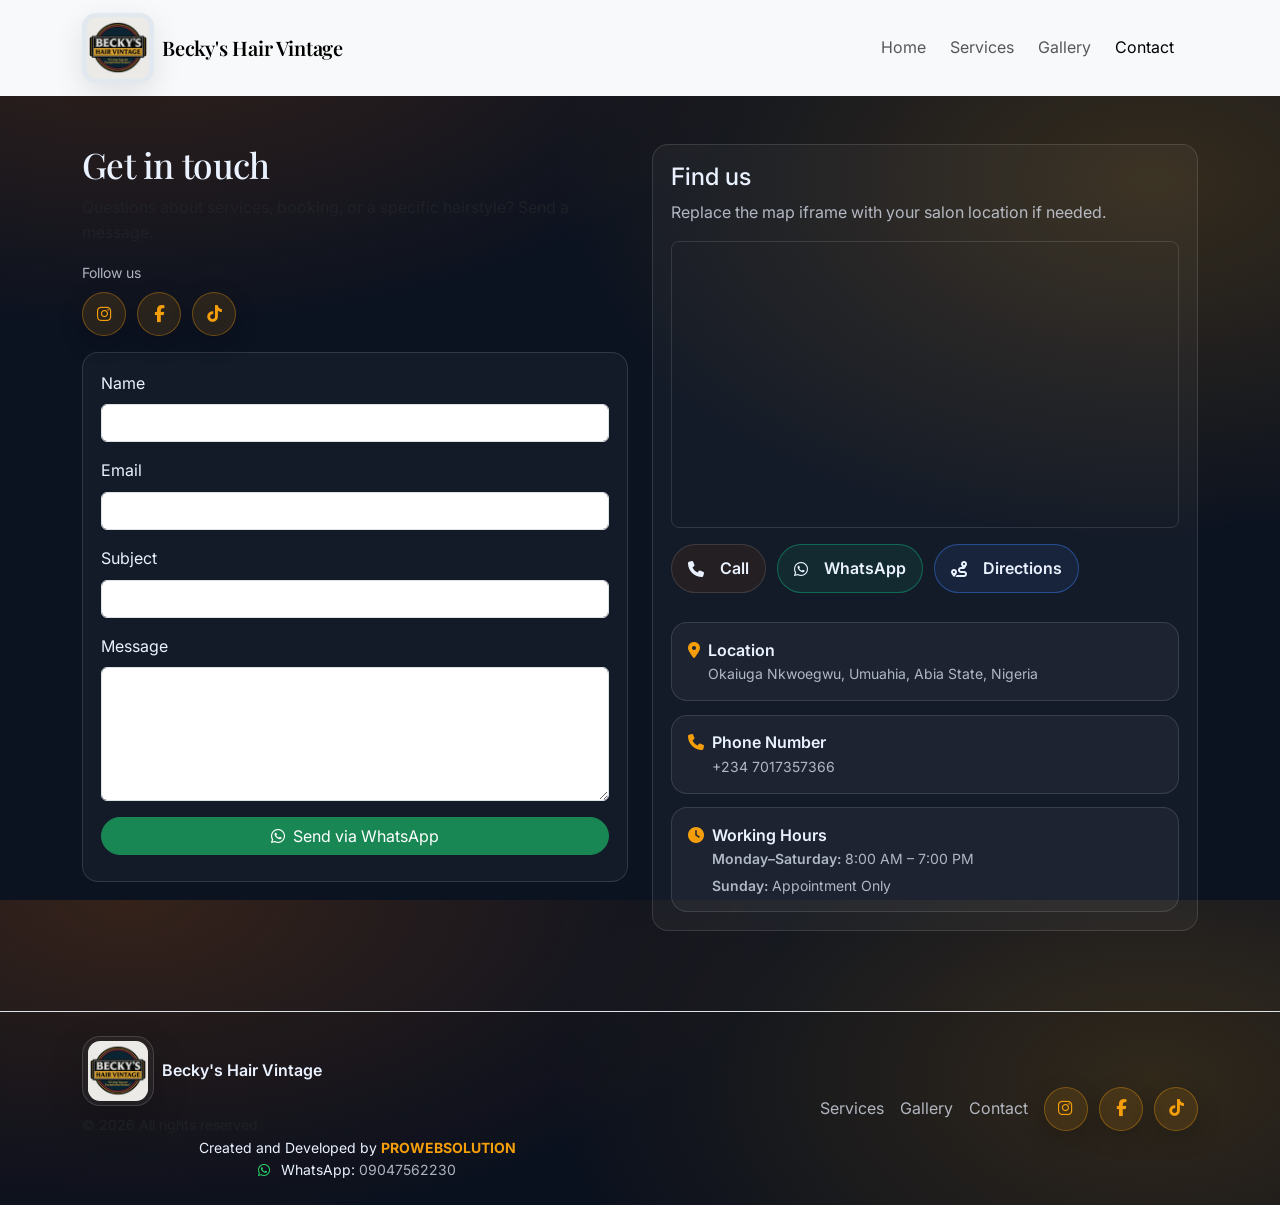
<file: pages/contact.html>
<!doctype html>
<html lang="en">
  <head>
    <meta charset="utf-8" />
    <meta name="viewport" content="width=device-width, initial-scale=1" />
    <meta name="description" content="Contact Becky's Hair Vintage — EmailJS form and Google Maps embed." />
    <meta name="theme-color" content="#b45309" />

    <title>Contact | Becky's Hair Vintage</title>

    <link rel="preconnect" href="https://fonts.googleapis.com" />
    <link rel="preconnect" href="https://fonts.gstatic.com" crossorigin />
    <link href="https://fonts.googleapis.com/css2?family=Playfair+Display:wght@400;600&family=Inter:wght@300;400;600&display=swap" rel="stylesheet" />

    <link href="https://cdn.jsdelivr.net/npm/bootstrap@5.3.3/dist/css/bootstrap.min.css" rel="stylesheet" />
    <link href="https://cdnjs.cloudflare.com/ajax/libs/font-awesome/6.5.2/css/all.min.css" rel="stylesheet" />

    <link href="https://cdn.jsdelivr.net/npm/aos@2.3.4/dist/aos.css" rel="stylesheet" />

    <link rel="stylesheet" href="../css/style.css" />
    <link rel="icon" href="../assets/icons/favicon.ico" type="image/x-icon" />
    <link rel="apple-touch-icon" href="../assets/icons/apple-touch-icon.png" />
  </head>

  <body>
    <a class="skip-link" href="#main">Skip to content</a>

    <header class="site-header" data-aos="fade-down">
      <nav class="navbar navbar-expand-lg bg-body-tertiary py-2" aria-label="Primary navigation">
        <div class="container">
          <a class="navbar-brand d-flex align-items-center gap-2" href="../index.html" aria-label="Becky's Hair Vintage 2 Home">
              <img src="../assets/images/logo.png" alt="Becky's Hair Vintage Logo" />
            <span class="brand-text">Becky's Hair Vintage</span>
          </a>

          <button
            class="navbar-toggler"
            type="button"
            data-bs-toggle="collapse"
            data-bs-target="#navbarNav"
            aria-controls="navbarNav"
            aria-expanded="false"
            aria-label="Toggle navigation"
          >
            <span class="navbar-toggler-icon" aria-hidden="true"></span>
          </button>

          <div class="collapse navbar-collapse" id="navbarNav">
            <ul class="navbar-nav ms-auto align-items-lg-center gap-lg-2">
              <li class="nav-item"><a class="nav-link" href="../index.html">Home</a></li>
              <li class="nav-item"><a class="nav-link" href="./services.html">Services</a></li>
              <li class="nav-item"><a class="nav-link" href="./gallery.html">Gallery</a></li>

              <li class="nav-item"><a class="nav-link active" aria-current="page" href="./contact.html">Contact</a></li>
            </ul>

            <div class="ms-lg-3 mt-3 mt-lg-0">

            </div>
          </div>
        </div>
      </nav>
    </header>

    <main id="main" class="site-main">
      <section class="section py-5" aria-labelledby="contact-title">
        <div class="container">
          <div class="row g-4">
            <div class="col-12 col-lg-6" data-aos="fade-up">
              <h1 class="section-title" id="contact-title">Get in touch</h1>
              <p class="text-muted">Questions about services, booking, or a specific hairstyle? Send a message.</p>

              <div class="mt-3" aria-label="Follow Becky's Hair Vintage 2 on social media">
                <div class="label-muted small mb-2">Follow us</div>
                <div class="social-icons" role="list">
                  <a
                    class="social-icon-btn"
                    href="https://www.instagram.com/glory.onyegbule?igsh=YjY4aDJrampneTNj"
                    target="_blank"
                    rel="noopener noreferrer"
                    aria-label="Instagram"
                    role="listitem"
                  >
                    <i class="fa-brands fa-instagram" aria-hidden="true"></i>
                  </a>
                  <a
                    class="social-icon-btn"
                    href="https://www.facebook.com/profile.php?id=61554486715387"
                    target="_blank"
                    rel="noopener noreferrer"
                    aria-label="Facebook"
                    role="listitem"
                  >
                    <i class="fa-brands fa-facebook-f" aria-hidden="true"></i>
                  </a>
                  <a
                    class="social-icon-btn"
                    href="https://www.tiktok.com/@gloryonyegbuyle?_r=1&_t=ZS-96zW1TzWjn6"
                    target="_blank"
                    rel="noopener noreferrer"
                    aria-label="TikTok"
                    role="listitem"
                  >
                    <i class="fa-brands fa-tiktok" aria-hidden="true"></i>
                  </a>
                </div>
              </div>

              <div class="form-card mt-3">

                <form id="contactForm" novalidate>
                  <div class="mb-3">
                    <label class="form-label" for="contactName">Name</label>
                    <input type="text" class="form-control" id="contactName" name="contactName" data-required="true" required />
                  </div>

                  <div class="mb-3">
                    <label class="form-label" for="contactEmail">Email</label>
                    <input type="email" class="form-control" id="contactEmail" name="contactEmail" data-required="true" required />
                  </div>

                  <div class="mb-3">
                    <label class="form-label" for="contactSubject">Subject</label>
                    <input type="text" class="form-control" id="contactSubject" name="contactSubject" data-required="true" required />
                  </div>

                  <div class="mb-3">
                    <label class="form-label" for="contactMessage">Message</label>
                    <textarea class="form-control" id="contactMessage" name="contactMessage" rows="5" data-required="true" required></textarea>
                  </div>

                  <button class="btn btn-success rounded-pill w-100" type="submit">
                    <i class="fa-brands fa-whatsapp me-2" aria-hidden="true"></i>Send via WhatsApp
                  </button>
                  <p id="contactStatus" class="label-muted small mt-2 mb-0" role="status" aria-live="polite"></p>

                </form>
              </div>
            </div>

            <div class="col-12 col-lg-6" data-aos="fade-up" data-aos-delay="100">
              <div class="form-card">
                <h2 class="h4">Find us</h2>
                <p class="label-muted">Replace the map iframe with your salon location if needed.</p>

                <div class="ratio ratio-16x9 rounded-3 overflow-hidden" style="border:1px solid rgba(255,255,255,.12)">
                  <iframe
                    title="Google Maps showing Becky's Hair Vintage 2 location"
                    loading="lazy"
                    referrerpolicy="no-referrer-when-downgrade"
                    src="https://www.google.com/maps?q=Okaiuga%20Nkwoegwu%2C%20Umuahia%2C%20Abia%20State%2C%20Nigeria&output=embed"
                    class="w-100 h-100"
                    style="border:0"
                    allowfullscreen
                  ></iframe>
                </div>

                <div class="mt-3 contact-info-grid">
                  <!-- Contact action buttons -->
                  <div class="contact-actions" aria-label="Quick contact actions">
                    <a
                      class="action-btn action-btn-call"
                      href="tel:+2347017357366"
                      aria-label="Call +234 7017357366"
                    >
                      <i class="fa-solid fa-phone me-2" aria-hidden="true"></i>
                      Call
                    </a>

                    <a
                      class="action-btn action-btn-whatsapp"
                      href="https://wa.me/2347017357366?text="
                      target="_blank"
                      rel="noopener noreferrer"
                      aria-label="Chat on WhatsApp"
                    >
                      <i class="fa-brands fa-whatsapp me-2" aria-hidden="true"></i>
                      WhatsApp
                    </a>

                    <a
                      class="action-btn action-btn-directions"
                      href="https://www.google.com/maps/dir/?api=1&destination=Okaiuga%20Nkwoegwu%2C%20Umuahia%2C%20Abia%20State%2C%20Nigeria"
                      target="_blank"
                      rel="noopener noreferrer"
                      aria-label="Get directions on Google Maps"
                    >
                      <i class="fa-solid fa-route me-2" aria-hidden="true"></i>
                      Directions
                    </a>
                  </div>

                  <!-- Contact Information Cards -->
                  <div class="info-card">
                    <div class="d-flex gap-2 align-items-start">
                      <i class="fa-solid fa-location-dot mt-1" aria-hidden="true" style="color: var(--primary-2)"></i>
                      <div>
                        <div class="fw-semibold">Location</div>
                        <div class="label-muted small">Okaiuga Nkwoegwu, Umuahia, Abia State, Nigeria</div>
                      </div>
                    </div>
                  </div>

                  <div class="info-card">
                    <div class="d-flex gap-2 align-items-start">
                      <i class="fa-solid fa-phone mt-1" aria-hidden="true" style="color: var(--primary-2)"></i>
                      <div>
                        <div class="fw-semibold">Phone Number</div>
                        <div class="label-muted small">+234 7017357366</div>
                      </div>
                    </div>
                  </div>

                  <div class="info-card">
                    <div class="d-flex gap-2 align-items-start">
                      <i class="fa-solid fa-clock mt-1" aria-hidden="true" style="color: var(--primary-2)"></i>
                      <div>
                        <div class="fw-semibold">Working Hours</div>
                        <div class="label-muted small">
                          <div><span class="fw-semibold">Monday–Saturday:</span> 8:00 AM – 7:00 PM</div>
                          <div class="mt-1"><span class="fw-semibold">Sunday:</span> Appointment Only</div>
                        </div>
                      </div>
                    </div>
                  </div>
                </div>
              </div>
            </div>
          </div>
        </div>
      </section>
    </main>

    <footer class="site-footer border-top">
      <div class="container py-4">
        <div class="row g-3 align-items-center">
          <div class="col-12 col-md-6">
            <div class="d-flex align-items-center gap-2">
              <img src="../assets/images/logo.png" alt="Becky's Hair Vintage Logo" />
              <span class="fw-semibold">Becky's Hair Vintage</span>
            </div>

            <p class="text-muted mb-0 mt-2 small">© <span id="year"></span> All rights reserved.</p>
            <p class="footer-dev-credit mb-0 small">Created and Developed by <span class="footer-dev-name">PROWEBSOLUTION</span></p>
            <p class="footer-whatsapp mb-0 small">
              <i class="fa-brands fa-whatsapp footer-whatsapp-icon" aria-hidden="true"></i>
              WhatsApp: <a class="footer-whatsapp-link" href="https://wa.me/2349047562230" target="_blank" rel="noopener noreferrer">09047562230</a>
            </p>
          </div>
          <div class="col-12 col-md-6">
            <div class="d-flex flex-column flex-md-row gap-3 align-items-md-center justify-content-md-end">
              <ul class="footer-links list-unstyled d-flex gap-3 justify-content-md-end mb-0">
                <li><a href="./services.html">Services</a></li>
                <li><a href="./gallery.html">Gallery</a></li>

                <li><a href="./contact.html">Contact</a></li>
              </ul>

              <div class="social-icons" aria-label="Social media links">
                <a
                  class="social-icon-btn"
                  href="https://www.instagram.com/glory.onyegbule?igsh=YjY4aDJrampneTNj"
                  target="_blank"
                  rel="noopener noreferrer"
                  aria-label="Instagram"
                >
                  <i class="fa-brands fa-instagram" aria-hidden="true"></i>
                </a>
                <a
                  class="social-icon-btn"
                  href="https://www.facebook.com/profile.php?id=61554486715387"
                  target="_blank"
                  rel="noopener noreferrer"
                  aria-label="Facebook"
                >
                  <i class="fa-brands fa-facebook-f" aria-hidden="true"></i>
                </a>
                <a
                  class="social-icon-btn"
                  href="https://www.tiktok.com/@gloryonyegbuyle?_r=1&_t=ZS-96zW1TzWjn6"
                  target="_blank"
                  rel="noopener noreferrer"
                  aria-label="TikTok"
                >
                  <i class="fa-brands fa-tiktok" aria-hidden="true"></i>
                </a>
              </div>
            </div>
          </div>

        </div>
      </div>
    </footer>

    <script src="https://cdn.jsdelivr.net/npm/bootstrap@5.3.3/dist/js/bootstrap.bundle.min.js" defer></script>
    <script src="https://cdn.jsdelivr.net/npm/aos@2.3.4/dist/aos.js" defer></script>
    <script src="../js/main.js" defer></script>

    <!-- EmailJS -->
    <script src="../js/contact.js" defer></script>

    <script>
      (function () {
        'use strict';

        const WHATSAPP_NUMBER = '2347017357366';

        function show(statusEl, type, msg) {
          if (!statusEl) return;
          statusEl.classList.remove('text-success');
          statusEl.classList.remove('text-danger');
          statusEl.classList.add(type === 'success' ? 'text-success' : 'text-danger');
          statusEl.textContent = msg;
        }

        document.addEventListener('DOMContentLoaded', function () {
          const form = document.getElementById('contactForm');
          if (!form) return;

          const statusEl = document.getElementById('contactStatus');
          const required = form.querySelectorAll('[data-required="true"]');

          function validate() {
            let ok = true;

            required.forEach((field) => {
              const value = (field.value || '').trim();
              if (!value) ok = false;

              if (field.type === 'email' && value) {
                const emailOk = /^[^\s@]+@[^\s@]+\.[^\s@]+$/.test(value);
                if (!emailOk) ok = false;
              }
            });

            return ok;
          }

          form.addEventListener('submit', function (e) {
            e.preventDefault();

            if (!validate()) {
              show(statusEl, 'error', 'Please complete all required fields with valid info.');
              return;
            }

            const name = (form.contactName.value || '').trim();
            const email = (form.contactEmail.value || '').trim();
            const subject = (form.contactSubject.value || '').trim();
            const message = (form.contactMessage.value || '').trim();

            const whatsappText = `Name: ${name}\nEmail: ${email}\nSubject: ${subject}\nMessage: ${message}`;
            const url = `https://wa.me/${WHATSAPP_NUMBER}?text=${encodeURIComponent(whatsappText)}`;

            show(statusEl, 'success', 'Sent! Opening WhatsApp...');
            window.open(url, '_blank', 'noopener,noreferrer');
            form.reset();
          });
        });
      })();
    </script>

  </body>
</html>
</file>
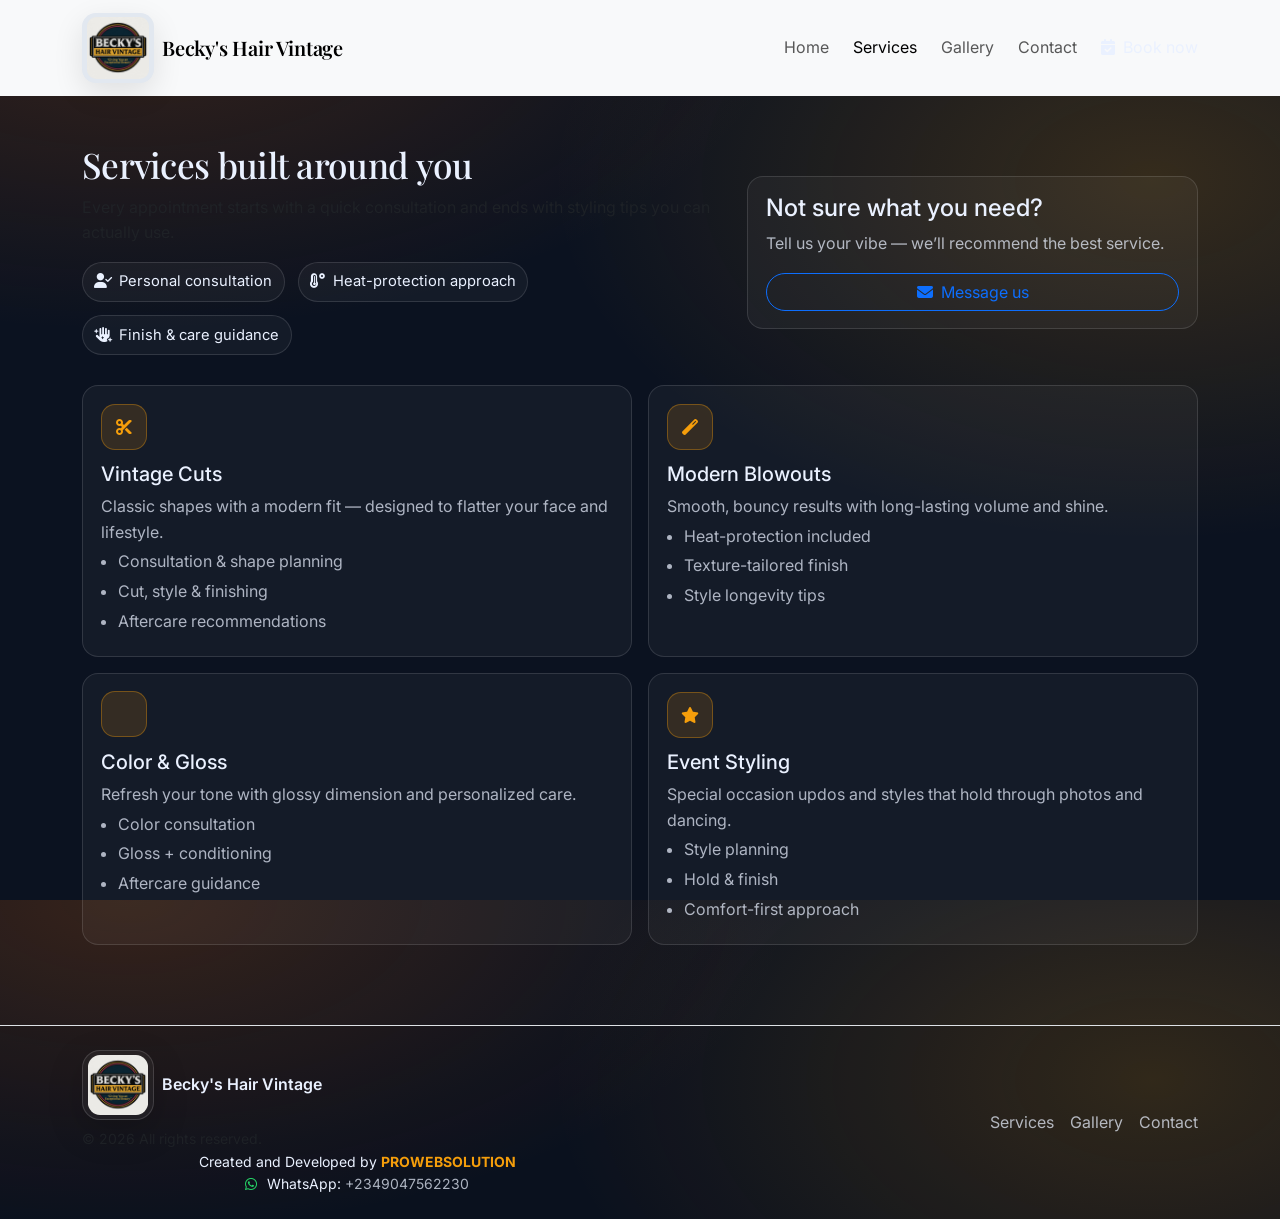
<file: pages/services.html>
<!doctype html>
<html lang="en"                                                                                                                                                                                                                                                                                                             >
  <head>
    <meta charset="utf-8" />
    <meta name="viewport" content="width=device-width, initial-scale=1" />
    <meta name="description" content="Becky's Hair Vintage — services including vintage cuts, blowouts, and color & gloss." />
    <meta name="theme-color" content="#b45309" />

    <title>Services | Becky's Hair Vintage</title>

    <link rel="preconnect" href="https://fonts.googleapis.com" />
    <link rel="preconnect" href="https://fonts.gstatic.com" crossorigin />
    <link href="https://fonts.googleapis.com/css2?family=Playfair+Display:wght@400;600&family=Inter:wght@300;400;600&display=swap" rel="stylesheet" />

    <link href="https://cdn.jsdelivr.net/npm/bootstrap@5.3.3/dist/css/bootstrap.min.css" rel="stylesheet" />
    <link href="https://cdnjs.cloudflare.com/ajax/libs/font-awesome/6.5.2/css/all.min.css" rel="stylesheet" />

    <link href="https://cdn.jsdelivr.net/npm/aos@2.3.4/dist/aos.css" rel="stylesheet" />

    <link rel="stylesheet" href="../css/style.css" />
    <link rel="icon" href="../assets/icons/favicon.ico" type="image/x-icon" />
    <link rel="apple-touch-icon" href="../assets/icons/apple-touch-icon.png" />
  </head>

  <body>
    <a class="skip-link" href="#main">Skip to content</a>

    <header class="site-header" data-aos="fade-down">
      <nav class="navbar navbar-expand-lg bg-body-tertiary py-2" aria-label="Primary navigation">
        <div class="container">
          <a class="navbar-brand d-flex align-items-center gap-2" href="../index.html" aria-label="Becky's Hair Vintage 2 Home">
              <img src="../assets/images/logo.png" alt="Becky's Hair Vintage Logo" />
            <span class="brand-text">Becky's Hair Vintage</span>
          </a>

          <button
            class="navbar-toggler"
            type="button"
            data-bs-toggle="collapse"
            data-bs-target="#navbarNav"
            aria-controls="navbarNav"
            aria-expanded="false"
            aria-label="Toggle navigation"
          >
            <span class="navbar-toggler-icon" aria-hidden="true"></span>
          </button>

          <div class="collapse navbar-collapse" id="navbarNav">
            <ul class="navbar-nav ms-auto align-items-lg-center gap-lg-2">
              <li class="nav-item"><a class="nav-link" href="../index.html">Home</a></li>
              <li class="nav-item"><a class="nav-link active" aria-current="page" href="./services.html">Services</a></li>
              <li class="nav-item"><a class="nav-link" href="./gallery.html">Gallery</a></li>

              <li class="nav-item"><a class="nav-link" href="./contact.html">Contact</a></li>
            </ul>

            <div class="ms-lg-3 mt-3 mt-lg-0">

                <i class="fa-solid fa-calendar-check me-2" aria-hidden="true"></i>Book now
              </a>
            </div>
          </div>
        </div>
      </nav>
    </header>

    <main id="main" class="site-main">
      <section class="section py-5" aria-labelledby="services-page-title">
        <div class="container">
          <div class="row g-4 align-items-center">
            <div class="col-12 col-lg-7">
              <h1 class="section-title" id="services-page-title" data-aos="fade-up">Services built around you</h1>
              <p class="text-muted" data-aos="fade-up" data-aos-delay="100">
                Every appointment starts with a quick consultation and ends with styling tips you can actually use.
              </p>
              <div class="d-flex gap-2 flex-wrap mt-3" data-aos="fade-up" data-aos-delay="150">
                <span class="chip"><i class="fa-solid fa-user-check" aria-hidden="true"></i>Personal consultation</span>
                <span class="chip"><i class="fa-solid fa-temperature-high" aria-hidden="true"></i>Heat-protection approach</span>
                <span class="chip"><i class="fa-solid fa-hand-sparkles" aria-hidden="true"></i>Finish & care guidance</span>
              </div>
            </div>
            <div class="col-12 col-lg-5" data-aos="zoom-in" data-aos-delay="150">
              <div class="form-card">
                <h2 class="h4 mb-2">Not sure what you need?</h2>
                <p class="label-muted mb-3">Tell us your vibe — we’ll recommend the best service.</p>
              <a class="btn btn-outline-primary rounded-pill w-100" href="./contact.html">
                  <i class="fa-solid fa-envelope me-2" aria-hidden="true"></i>Message us
                </a>
                

              </div>
            </div>
          </div>

          <div class="row g-3 mt-2">
            <div class="col-12 col-md-6" data-aos="fade-up">
              <article class="service-card h-100">
                <div class="service-icon" aria-hidden="true"><i class="fa-solid fa-cut"></i></div>
                <h2 class="h5 mb-2">Vintage Cuts</h2>
                <p class="label-muted mb-0">Classic shapes with a modern fit — designed to flatter your face and lifestyle.</p>
                <ul class="mini-list">
                  <li>Consultation & shape planning</li>
                  <li>Cut, style & finishing</li>
                  <li>Aftercare recommendations</li>
                </ul>
              </article>
            </div>

            <div class="col-12 col-md-6" data-aos="fade-up" data-aos-delay="50">
              <article class="service-card h-100">
                <div class="service-icon" aria-hidden="true"><i class="fa-solid fa-wand-magic"></i></div>
                <h2 class="h5 mb-2">Modern Blowouts</h2>
                <p class="label-muted mb-0">Smooth, bouncy results with long-lasting volume and shine.</p>
                <ul class="mini-list">
                  <li>Heat-protection included</li>
                  <li>Texture-tailored finish</li>
                  <li>Style longevity tips</li>
                </ul>
              </article>
            </div>

            <div class="col-12 col-md-6" data-aos="fade-up" data-aos-delay="100">
              <article class="service-card h-100">
                <div class="service-icon" aria-hidden="true"><i class="fa-solid fa-sparkles"></i></div>
                <h2 class="h5 mb-2">Color & Gloss</h2>
                <p class="label-muted mb-0">Refresh your tone with glossy dimension and personalized care.</p>
                <ul class="mini-list">
                  <li>Color consultation</li>
                  <li>Gloss + conditioning</li>
                  <li>Aftercare guidance</li>
                </ul>
              </article>
            </div>

            <div class="col-12 col-md-6" data-aos="fade-up" data-aos-delay="150">
              <article class="service-card h-100">
                <div class="service-icon" aria-hidden="true"><i class="fa-solid fa-star"></i></div>
                <h2 class="h5 mb-2">Event Styling</h2>
                <p class="label-muted mb-0">Special occasion updos and styles that hold through photos and dancing.</p>
                <ul class="mini-list">
                  <li>Style planning</li>
                  <li>Hold & finish</li>
                  <li>Comfort-first approach</li>
                </ul>
              </article>
            </div>
          </div>
        </div>
      </section>
    </main>

    <footer class="site-footer border-top">
      <div class="container py-4">
        <div class="row g-3 align-items-center">
          <div class="col-12 col-md-6">
            <div class="d-flex align-items-center gap-2">
              <img src="../assets/images/logo.png" alt="Becky's Hair Vintage Logo" />
              <span class="fw-semibold">Becky's Hair Vintage</span>
            </div>

            <p class="text-muted mb-0 mt-2 small">© <span id="year"></span> All rights reserved.</p>
            <p class="footer-dev-credit mb-0 small">Created and Developed by <span class="footer-dev-name">PROWEBSOLUTION</span></p>
            <p class="footer-whatsapp mb-0 small">
              <i class="fa-brands fa-whatsapp footer-whatsapp-icon" aria-hidden="true"></i>
              WhatsApp: <a class="footer-whatsapp-link" href="https://wa.me/2349047562230" target="_blank" rel="noopener noreferrer">+2349047562230</a>
            </p>
          </div>
          <div class="col-12 col-md-6">
            <ul class="footer-links list-unstyled d-flex gap-3 justify-content-md-end mb-0">
              <li><a href="./services.html">Services</a></li>
              <li><a href="./gallery.html">Gallery</a></li>

              <li><a href="./contact.html">Contact</a></li>
            </ul>
          </div>
        </div>
      </div>
    </footer>

    <script src="https://cdn.jsdelivr.net/npm/bootstrap@5.3.3/dist/js/bootstrap.bundle.min.js" defer></script>
    <script src="https://cdn.jsdelivr.net/npm/aos@2.3.4/dist/aos.js" defer></script>
    <script src="../js/main.js" defer></script>
  </body>
</html>
</file>
<file: css/style.css>
/*
  Becky's Hair Vintage 2 — Base styles
  Mobile-first, accessible, and production-ready.
*/

:root{
  --bg: #0b1220;
  --surface: #101a2e;
  --surface-2: #0f1830;
  --text: #eaf1ff;
  --muted: rgba(234,241,255,.72);
  --border: rgba(255,255,255,.12);
  --accent: #b45309;
  --accent-2: #f59e0b;
  --primary: #b45309;
  --primary-2: #f59e0b;
  --shadow: 0 10px 30px rgba(0,0,0,.25);
  --radius: 16px;
}

*{box-sizing:border-box}
html,body{height:100%}
body{
  margin:0;
  font-family:"Inter", system-ui, -apple-system, Segoe UI, Roboto, Helvetica, Arial, sans-serif;
  background: radial-gradient(1200px 600px at 10% 0%, rgba(180,83,9,.25), transparent 55%),
              radial-gradient(1000px 600px at 90% 20%, rgba(245,158,11,.18), transparent 60%),
              var(--bg);
  color: var(--text);
  line-height:1.6;
}

a{color:inherit; text-decoration:none}
a:hover{color:var(--primary-2)}

/* Accessibility */
.skip-link{
  position:absolute;
  top:-100px;
  left:12px;
  padding:.6rem .9rem;
  background:#fff;
  color:#000;
  z-index:9999;
  border-radius:999px;
  transition:top .2s ease;
}
.skip-link:focus{top:12px}

:focus-visible{
  outline:3px solid rgba(245,158,11,.9);
  outline-offset:3px;
}

/* Layout helpers */
.site-header{position:sticky; top:0; z-index:1000}
.site-main{min-height:60vh}
.section{padding:0}
.section-title{font-family:"Playfair Display", serif; font-size: clamp(1.5rem, 3vw, 2.2rem); letter-spacing:-.02em}
.section-alt{background: linear-gradient(180deg, rgba(180,83,9,.08), rgba(180,83,9,.00));}

.link-accent{color:var(--primary-2)}
.link-accent:hover{color:var(--primary-2)}

/* Hero */
.hero{padding-top:1.5rem}
.hero-bg{
  position:absolute;
  inset:-100px -80px auto -80px;
  height:420px;
  background: radial-gradient(circle at 30% 40%, rgba(245,158,11,.35), transparent 55%),
              radial-gradient(circle at 80% 10%, rgba(180,83,9,.25), transparent 50%);
  filter: blur(0px);
  pointer-events:none;
}

.hero-title{
  font-family:"Playfair Display", serif;
  font-size: clamp(2rem, 5vw, 3.2rem);
  line-height:1.1;
}
.text-accent{color:var(--primary-2)}

.hero-lead{color:var(--muted); font-size:1.05rem}

.hero-cta .btn{padding:.75rem 1.15rem}

.hero-badge .badge{background: rgba(255,255,255,.08) !important; border:1px solid var(--border)}

.hero-card{
  background: rgba(255,255,255,.06);
  border:1px solid var(--border);
  border-radius: var(--radius);
  box-shadow: var(--shadow);
  overflow:hidden;
}
.hero-card-top{padding:1rem 1.1rem; border-bottom:1px solid var(--border)}
.hero-preview{position:relative}
.hero-preview img{
  width:100%;
  height:100%;
  object-fit:cover;
  display:block;
  transform: scale(1.01);
}
.preview-btn{
  position:absolute;
  inset:auto 14px 14px auto;
  width:46px;
  height:46px;
  display:grid;
  place-items:center;
  border:1px solid var(--border);
}

.chip{
  display:inline-flex;
  align-items:center;
  gap:.45rem;
  padding:.45rem .7rem;
  border-radius:999px;
  border:1px solid var(--border);
  background: rgba(255,255,255,.04);
  margin:0 .35rem .35rem 0;
  font-size:.92rem;
}

/* Navbar brand */
.brand-mark{
  display:inline-grid;
  place-items:center;
  width:30px;
  height:30px;
  border-radius:10px;
  background: rgba(245,158,11,.18);
  border:1px solid rgba(245,158,11,.3);
  color: var(--primary-2);
  font-size:1.05rem;
}
.brand-text{font-family:"Playfair Display", serif; font-weight:600; letter-spacing:-.01em}

/* Responsive logo (navbar + footer) */
.navbar-brand img,
.site-footer img{
  width: clamp(44px, 6vw, 72px);
  height: auto;
  max-width: 100%;
  display: block;
}

/* Match navbar logo background to header/nav background (Bootstrap .bg-body-tertiary) */
.navbar-brand img{
  padding: .25rem .3rem;
  border-radius: 14px;
  background: #e2e8f0; /* bg-body-tertiary default */
  box-shadow: 0 10px 30px rgba(0,0,0,.10);
}

/* Footer logo: clean active border radius */
.site-footer img{
  padding: .25rem .3rem;
  border-radius: 18px;
  border: 1px solid rgba(255,255,255,.14);
  background: rgba(255,255,255,.04);
  box-shadow: 0 12px 35px rgba(0,0,0,.18);
}




/* Trust */
.hero-trust{margin-top:1rem}
.trust-item{display:flex; align-items:center; gap:.55rem; color:var(--muted); font-weight:500}
.trust-item i{color:var(--primary-2)}

/* Cards */
.service-card{
  height:100%;
  padding:1.1rem;
  border-radius: var(--radius);
  border:1px solid var(--border);
  background: rgba(255,255,255,.04);
  transition: transform .15s ease, border-color .15s ease;
}
.service-card:hover{transform: translateY(-2px); border-color: rgba(245,158,11,.55)}
.service-icon{
  width:46px; height:46px;
  border-radius:14px;
  display:grid; place-items:center;
  background: rgba(245,158,11,.14);
  border:1px solid rgba(245,158,11,.35);
  color: var(--primary-2);
  margin-bottom:.8rem;
}
.mini-list{padding-left:1.1rem; color:var(--muted); margin:0}
.mini-list li{margin:.25rem 0}

/* Testimonials */
.testimonial{
  padding:1.1rem;
  border-radius: var(--radius);
  border:1px solid var(--border);
  background: rgba(255,255,255,.04);
}
.avatar{
  width:38px; height:38px;
  border-radius: 14px;
  display:grid; place-items:center;
  background: rgba(245,158,11,.14);
  border:1px solid rgba(245,158,11,.35);
  color: var(--primary-2);
  font-weight:700;
}

/* Swiper */
.mySwiper{padding-bottom:1rem}
.swiper-slide img{width:100%; height:260px; object-fit:cover; border-radius: 14px; border:1px solid var(--border)}
.swiper-pagination-bullet{background: rgba(255,255,255,.35)}
.swiper-pagination-bullet-active{background: var(--primary-2)}

/* Founder */
.founder-kicker{
  font-family:"Playfair Display", serif;
  letter-spacing:.22em;
  font-size:.82rem;
  color: rgba(245,158,11,.95);
}

.founder-title{
  font-family:"Playfair Display", serif;
  font-weight:600;
  letter-spacing:-.02em;
  font-size: clamp(1.75rem, 4vw, 2.6rem);
  margin: .25rem 0 0;
}

.founder-portrait-wrap{
  position:relative;
  display:grid;
  place-items:center;
}

.founder-frame{
  position:absolute;
  width: 100%;
  height: 100%;
  border-radius: 22px;
  background:
    radial-gradient(circle at 20% 10%, rgba(245,158,11,.42), transparent 40%),
    radial-gradient(circle at 80% 90%, rgba(180,83,9,.35), transparent 45%),
    linear-gradient(135deg, rgba(255,255,255,.12), rgba(255,255,255,.02));
  border: 1px solid rgba(245,158,11,.35);
  box-shadow: 0 16px 45px rgba(0,0,0,.28);
  transform: translate(14px, -14px);
  transition: transform .35s ease, box-shadow .35s ease, border-color .35s ease, filter .35s ease;
  filter: saturate(1.05);
}

.founder-portrait{
  position:relative;
  width: min(420px, 100%);
  border-radius: 18px;
  overflow:hidden;
  border:1px solid rgba(255,255,255,.14);
  background: rgba(255,255,255,.04);
  transition: transform .35s ease, box-shadow .35s ease;
  box-shadow: 0 14px 40px rgba(0,0,0,.25);
}

.founder-portrait img{
  width:100%;
  height:100%;
  display:block;
  object-fit: cover;
  transform: scale(1.01);
  transition: transform .55s ease;
}

.founder-portrait-caption{
  position:absolute;
  inset:auto 14px 14px 14px;
}

.founder-caption-pill{
  display:inline-flex;
  align-items:center;
  gap:.55rem;
  padding:.55rem .85rem;
  border-radius:999px;
  background: rgba(11,18,32,.55);
  border:1px solid rgba(255,255,255,.18);
  color: rgba(255,255,255,.92);
  backdrop-filter: blur(10px);
  font-weight:600;
  box-shadow: 0 10px 25px rgba(0,0,0,.22);
}

.founder-portrait-wrap:hover .founder-frame{
  transform: translate(0px, 0px);
  border-color: rgba(245,158,11,.6);
  box-shadow: 0 22px 65px rgba(0,0,0,.35);
}

.founder-portrait-wrap:hover .founder-portrait{
  transform: translateY(-4px);
}

.founder-portrait-wrap:hover .founder-portrait img{
  transform: scale(1.06);
}

.founder-content{
  padding: .25rem 0;
}

.founder-content p{
  color: var(--muted);
  font-size: 1.02rem;
}

.founder-subtitle{
  font-family:"Playfair Display", serif;
  font-weight:600;
  font-size: 1.35rem;
  margin: 1.25rem 0 .95rem;
}

.founder-features{
  display:grid;
  grid-template-columns: 1fr;
  gap: .75rem;
  margin-bottom: 1.15rem;
}

@media (min-width: 768px){
  .founder-features{grid-template-columns: 1fr 1fr;}
}

.feature-card{
  display:flex;
  align-items:flex-start;
  gap: .9rem;
  padding: .85rem .95rem;
  border-radius: var(--radius);
  border:1px solid var(--border);
  background: rgba(255,255,255,.04);
  box-shadow: 0 10px 30px rgba(0,0,0,.12);
}

.feature-icon{
  width:42px;
  height:42px;
  border-radius: 16px;
  display:grid;
  place-items:center;
  background: rgba(245,158,11,.12);
  border:1px solid rgba(245,158,11,.35);
  color: var(--primary-2);
  flex: 0 0 auto;
}

.feature-body{
  font-weight: 600;
  color: rgba(255,255,255,.92);
  line-height: 1.35;
  padding-top: .1rem;
}

.founder-cta-btn{padding: .8rem 1.2rem; letter-spacing: .02em; font-weight:700}

/* Forms (shared) */
.form-card{
  background: rgba(255,255,255,.04);
  border:1px solid var(--border);
  border-radius: var(--radius);
  padding:1.1rem;
}
.label-muted{color:var(--muted)}

/* Footer */
.site-footer{margin-top:2rem; background: rgba(0,0,0,.08)}
.footer-links a{color:var(--muted)}
.footer-links a:hover{color:var(--primary-2)}


.footer-dev-credit,
.footer-whatsapp{
  text-align:center;
}

.footer-dev-name{
  color: var(--primary-2);
  font-weight: 700;
}

.footer-whatsapp-icon{
  color:#25D366;
  margin-right:.4rem;
}

.footer-whatsapp-link{
  color: var(--muted);
  text-decoration: none;
  transition: color .18s ease, transform .18s ease, text-decoration-color .18s ease;
}

.footer-whatsapp-link:hover{
  color:#ffffff;
  transform: translateY(-1px);
  text-decoration: underline;
  text-decoration-color: rgba(245,158,11,.9);
  text-underline-offset: 3px;
}

@media (max-width: 767.98px){
  .site-footer .row{
    text-align:center;
  }
}


/* Social icons (Luxury) */
.social-icons{
  display:flex;
  gap:.7rem;
  flex-wrap:wrap;
  align-items:center;
}

/* Contact page enhancements */
.contact-actions{
  display:flex;
  gap:.7rem;
  flex-wrap:wrap;
  margin-bottom:1rem;
}

.action-btn{
  display:inline-flex;
  align-items:center;
  justify-content:center;
  gap:.5rem;
  padding:.65rem 1rem;
  border-radius:999px;
  border:1px solid var(--border);
  background: rgba(255,255,255,.04);
  color: var(--text);
  transition: transform .18s ease, border-color .18s ease, background .18s ease;
  font-weight:600;
}

.action-btn:hover{
  transform: translateY(-2px);
  border-color: rgba(245,158,11,.65);
  background: rgba(245,158,11,.14);
}

.action-btn:focus-visible{outline:3px solid rgba(245,158,11,.9); outline-offset:3px;}

.action-btn-call{background: rgba(180,83,9,.10);}
.action-btn-whatsapp{border-color: rgba(16,185,129,.45); background: rgba(16,185,129,.10);}
.action-btn-directions{border-color: rgba(59,130,246,.45); background: rgba(59,130,246,.10);}

.info-card{
  background: rgba(255,255,255,.04);
  border:1px solid var(--border);
  border-radius: var(--radius);
  padding: .9rem 1rem;
  margin-top: .75rem;
}

@media (min-width: 992px){
  .contact-info-grid{
    display:grid;
    grid-template-columns: 1fr;
  }
  .info-card{margin-top: .85rem;}
}


.social-icon-btn{
  width:44px;
  height:44px;
  border-radius:999px;
  display:inline-grid;
  place-items:center;
  border:1px solid rgba(245,158,11,.35);
  background: rgba(245,158,11,.12);
  color: var(--primary-2);
  box-shadow: 0 8px 24px rgba(0,0,0,.18);
  transition: transform .18s ease, box-shadow .18s ease, background .18s ease, border-color .18s ease, color .18s ease;
  position:relative;
  overflow:hidden;
}

.social-icon-btn i{font-size:1.05rem}

.social-icon-btn::before{
  content:"";
  position:absolute;
  inset:-2px;
  background: radial-gradient(circle at 30% 20%, rgba(245,158,11,.45), transparent 55%);
  opacity:0;
  transition: opacity .18s ease;
}

.social-icon-btn:hover{
  transform: translateY(-3px);
  border-color: rgba(245,158,11,.7);
  background: rgba(245,158,11,.18);
  box-shadow: 0 14px 38px rgba(0,0,0,.28);
  color: #fff;
}

.social-icon-btn:hover::before{opacity:1}

.social-icon-btn:focus-visible{
  outline:3px solid rgba(245,158,11,.9);
  outline-offset:3px;
}

@media (prefers-reduced-motion: reduce){
  *{scroll-behavior:auto !important}
  .social-icon-btn{transition:none}
}

/* Reduced motion */
@media (prefers-reduced-motion: reduce){
  *{scroll-behavior:auto !important}
}

/* Video gallery */
.video-grid{
  display:grid;
  grid-template-columns: 1fr;
  gap: 1rem;
}

@media (min-width: 768px){
  .video-grid{grid-template-columns: 1fr 1fr;}
}

@media (min-width: 992px){
  .video-grid{grid-template-columns: 1fr 1fr 1fr 1fr;}
}

.video-item{
  border-radius: var(--radius);
  border:1px solid var(--border);
  background: rgba(255,255,255,.04);
  overflow:hidden;
  transition: transform .15s ease, border-color .15s ease, box-shadow .15s ease;
}

.video-item:hover{
  transform: translateY(-3px);
  border-color: rgba(245,158,11,.55);
  box-shadow: 0 16px 40px rgba(0,0,0,.18);
}

.video-frame{
  background: rgba(255,255,255,.02);
}

.video-frame video{
  width: 100%;
  height: 240px;
  object-fit: cover;
  display:block;
}

@media (min-width: 992px){
  .video-frame video{height: 220px;}
}

.video-title{
  padding: .9rem 1rem;
  margin: 0;
  font-size: 1rem;
  font-weight: 700;
  color: rgba(255,255,255,.92);
}
</file>
